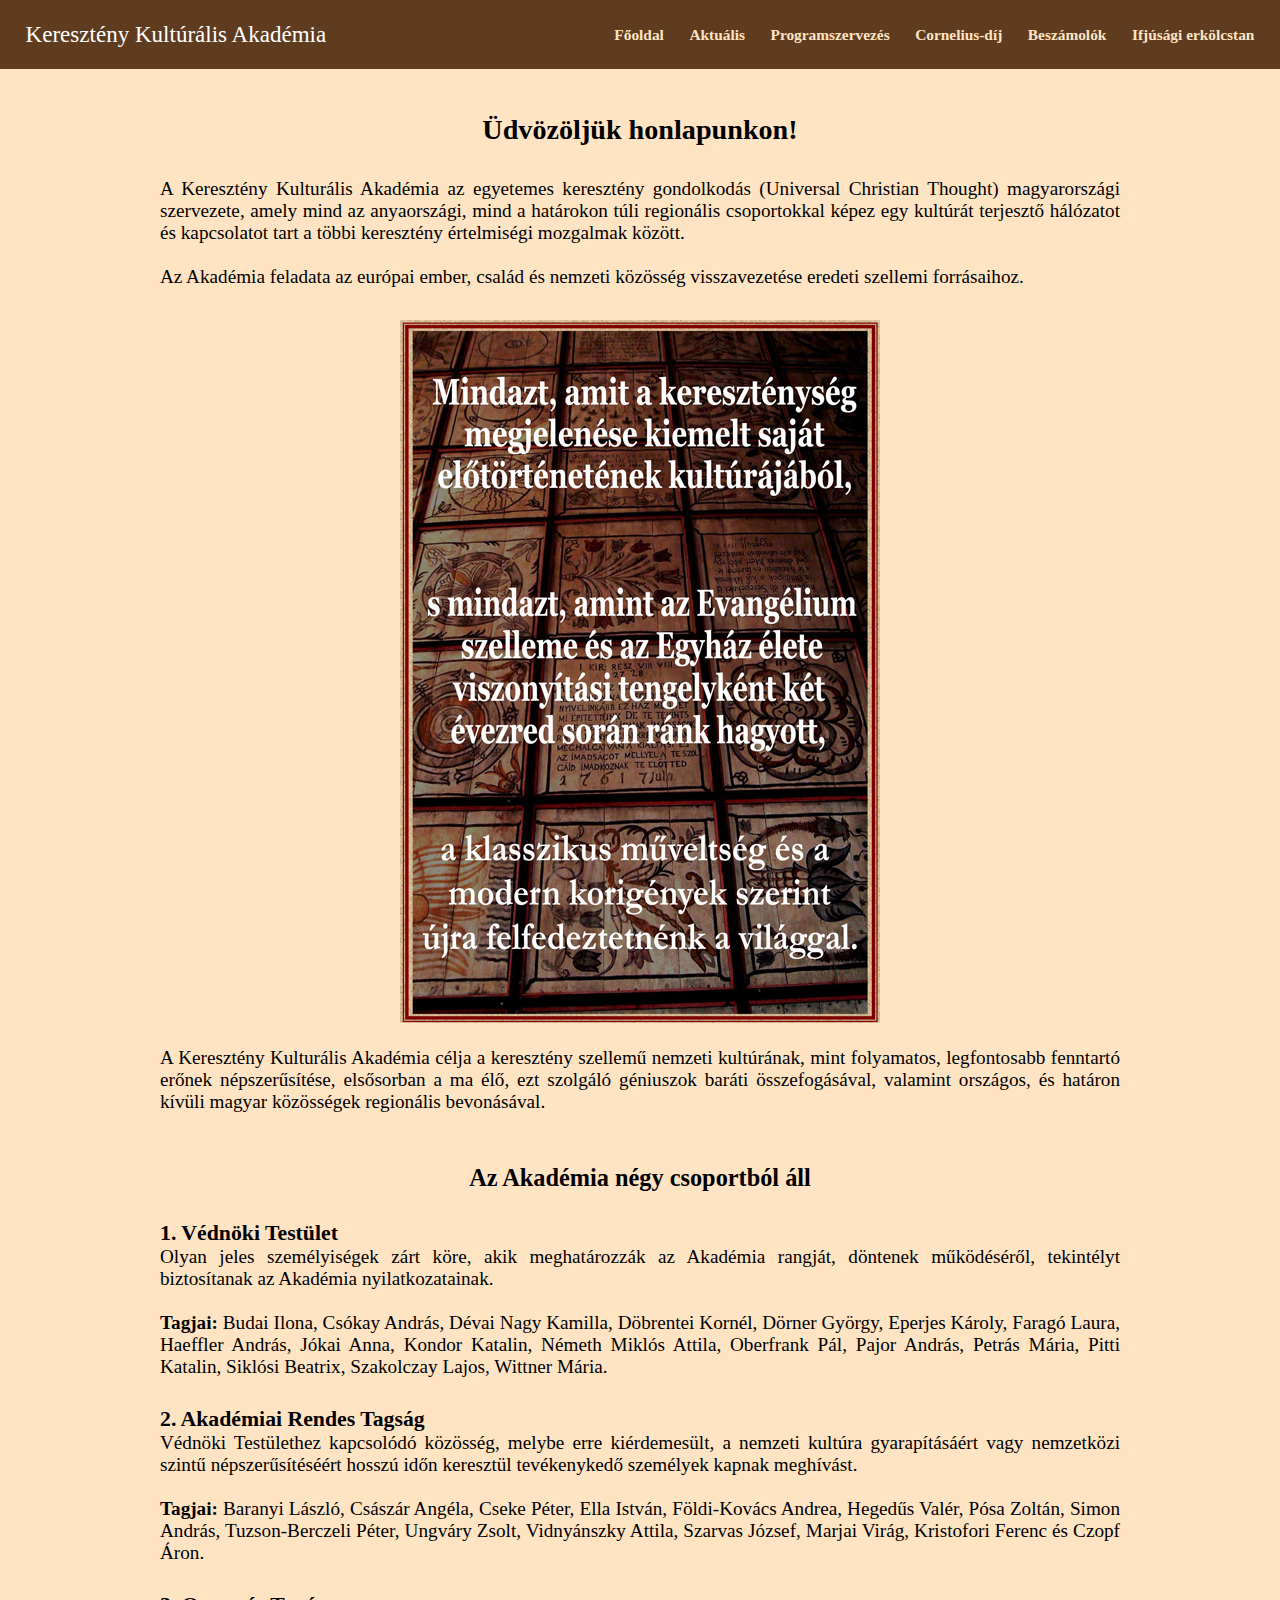
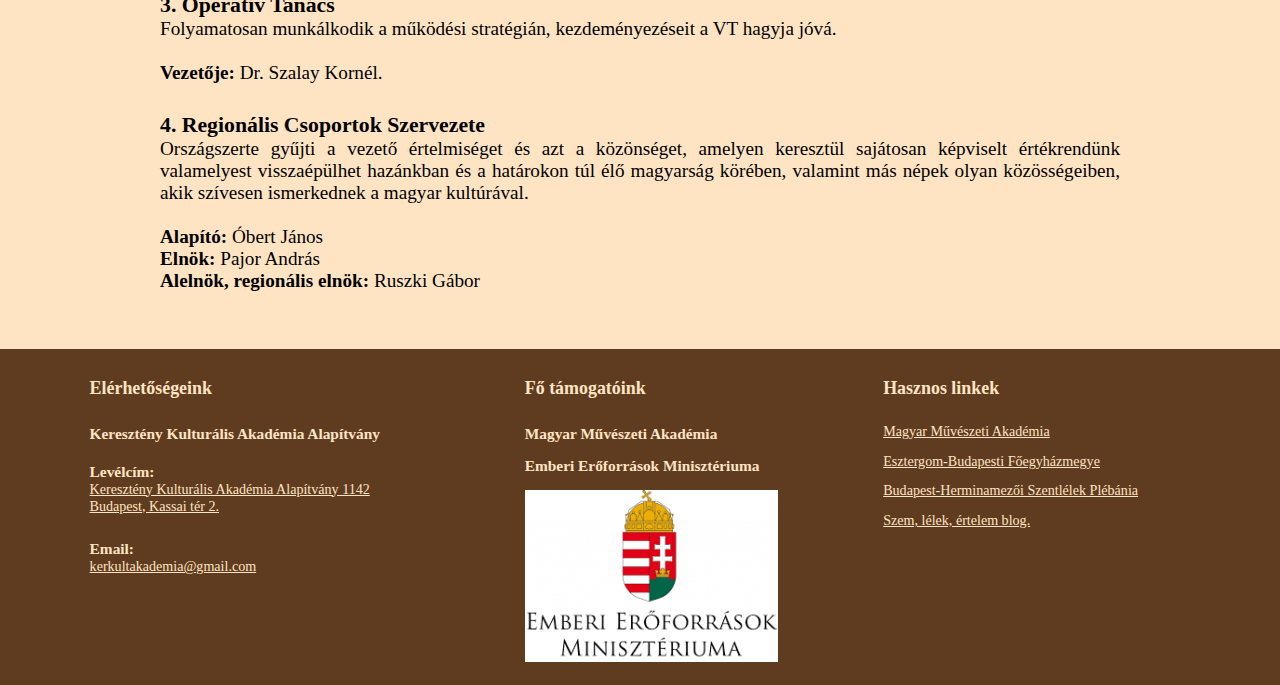
<file: index.html>
<!DOCTYPE html>
<html>
    <head>
        <meta charset="utf-8">
        <meta name="keywords" content="HTML, CSS">
        <meta name="author" content="Gergely Rezsnyák">
        <meta name="viewport" content="width=device-width, initial-scale=1.0">
        <link rel="stylesheet" href="main.css">
        <link rel="icon" href="Images/icon.png">
        <script src="functions.js"></script>
        <title>Főoldal - Keresztény Kultúrális Akadémia</title>
    </head>
    
    <body>
        <script>loadBtns();</script>
        
        <div id="mainDiv">
            <h1>Üdvözöljük honlapunkon!</h1>

            <p>A Keresztény Kulturális Akadémia az egyetemes keresztény gondolkodás (Universal Christian Thought) magyarországi szervezete, 
            amely mind az anyaországi, mind a határokon túli regionális csoportokkal képez egy kultúrát terjesztő hálózatot és kapcsolatot 
            tart a többi keresztény értelmiségi mozgalmak között.<br><br>

            Az Akadémia feladata az európai ember, család és nemzeti közösség visszavezetése eredeti szellemi forrásaihoz.</p>

            <a href="Images/index/cimlap.jpg" style="margin: auto;">
                <img src="Images/index/cimlap.jpg">
            </a>

            <p style="margin: 0;">A Keresztény Kulturális Akadémia célja a keresztény szellemű nemzeti kultúrának, mint folyamatos, legfontosabb fenntartó 
            erőnek népszerűsítése, elsősorban a ma élő, ezt szolgáló géniuszok baráti összefogásával, valamint országos, és határon 
            kívüli magyar közösségek regionális bevonásával.</p>

            <h3 style="margin: 4vw auto 0 auto;">Az Akadémia négy csoportból áll</h3>
            <h4>1. Védnöki Testület</h4>
            <p style="margin: 0;">Olyan jeles személyiségek zárt köre, akik meghatározzák az Akadémia rangját, döntenek 
            működéséről, tekintélyt biztosítanak az Akadémia nyilatkozatainak.<br><br>
            
            <b>Tagjai:</b> Budai Ilona, Csókay András, Dévai Nagy Kamilla, Döbrentei Kornél, Dörner György, Eperjes Károly, Faragó Laura, 
            Haeffler András, Jókai Anna, Kondor Katalin, Németh Miklós Attila, Oberfrank Pál, Pajor András, Petrás Mária, Pitti 
            Katalin, Siklósi Beatrix, Szakolczay Lajos, Wittner Mária.</p>
            
            <h4>2. Akadémiai Rendes Tagság</h4>
            <p style="margin: 0;">Védnöki Testülethez kapcsolódó közösség, melybe erre kiérdemesült, a nemzeti kultúra gyarapításáért vagy nemzetközi 
            szintű népszerűsítéséért hosszú időn keresztül tevékenykedő személyek kapnak meghívást.<br><br>
            
            <b>Tagjai:</b> Baranyi László, Császár Angéla, Cseke Péter, Ella István, Földi-Kovács Andrea, Hegedűs Valér, Pósa Zoltán, Simon 
            András, Tuzson-Berczeli Péter, Ungváry Zsolt, Vidnyánszky Attila, Szarvas József, Marjai Virág, Kristofori Ferenc és Czopf 
            Áron.</p>
            
            <h4>3. Operatív Tanács</h4>
            <p style="margin: 0;">Folyamatosan munkálkodik a működési stratégián, kezdeményezéseit a VT hagyja jóvá.<br><br>
            
            <b>Vezetője:</b> Dr. Szalay Kornél.</p>
            
            <h4>4. Regionális Csoportok Szervezete</h4>
            <p style="margin: 0 0 1vw 0;">Országszerte gyűjti a vezető értelmiséget és azt a közönséget, 
            amelyen keresztül sajátosan képviselt értékrendünk valamelyest visszaépülhet hazánkban és a határokon túl élő magyarság 
            körében, valamint más népek olyan közösségeiben, akik szívesen ismerkednek a magyar kultúrával.<br><br>
            
            <b>Alapító:</b> Óbert János<br>
            <b>Elnök:</b> Pajor András<br>
            <b>Alelnök, regionális elnök:</b> Ruszki Gábor</p>
        </div>

        <script>loadFooter();</script>
    </body>
</html>
</file>
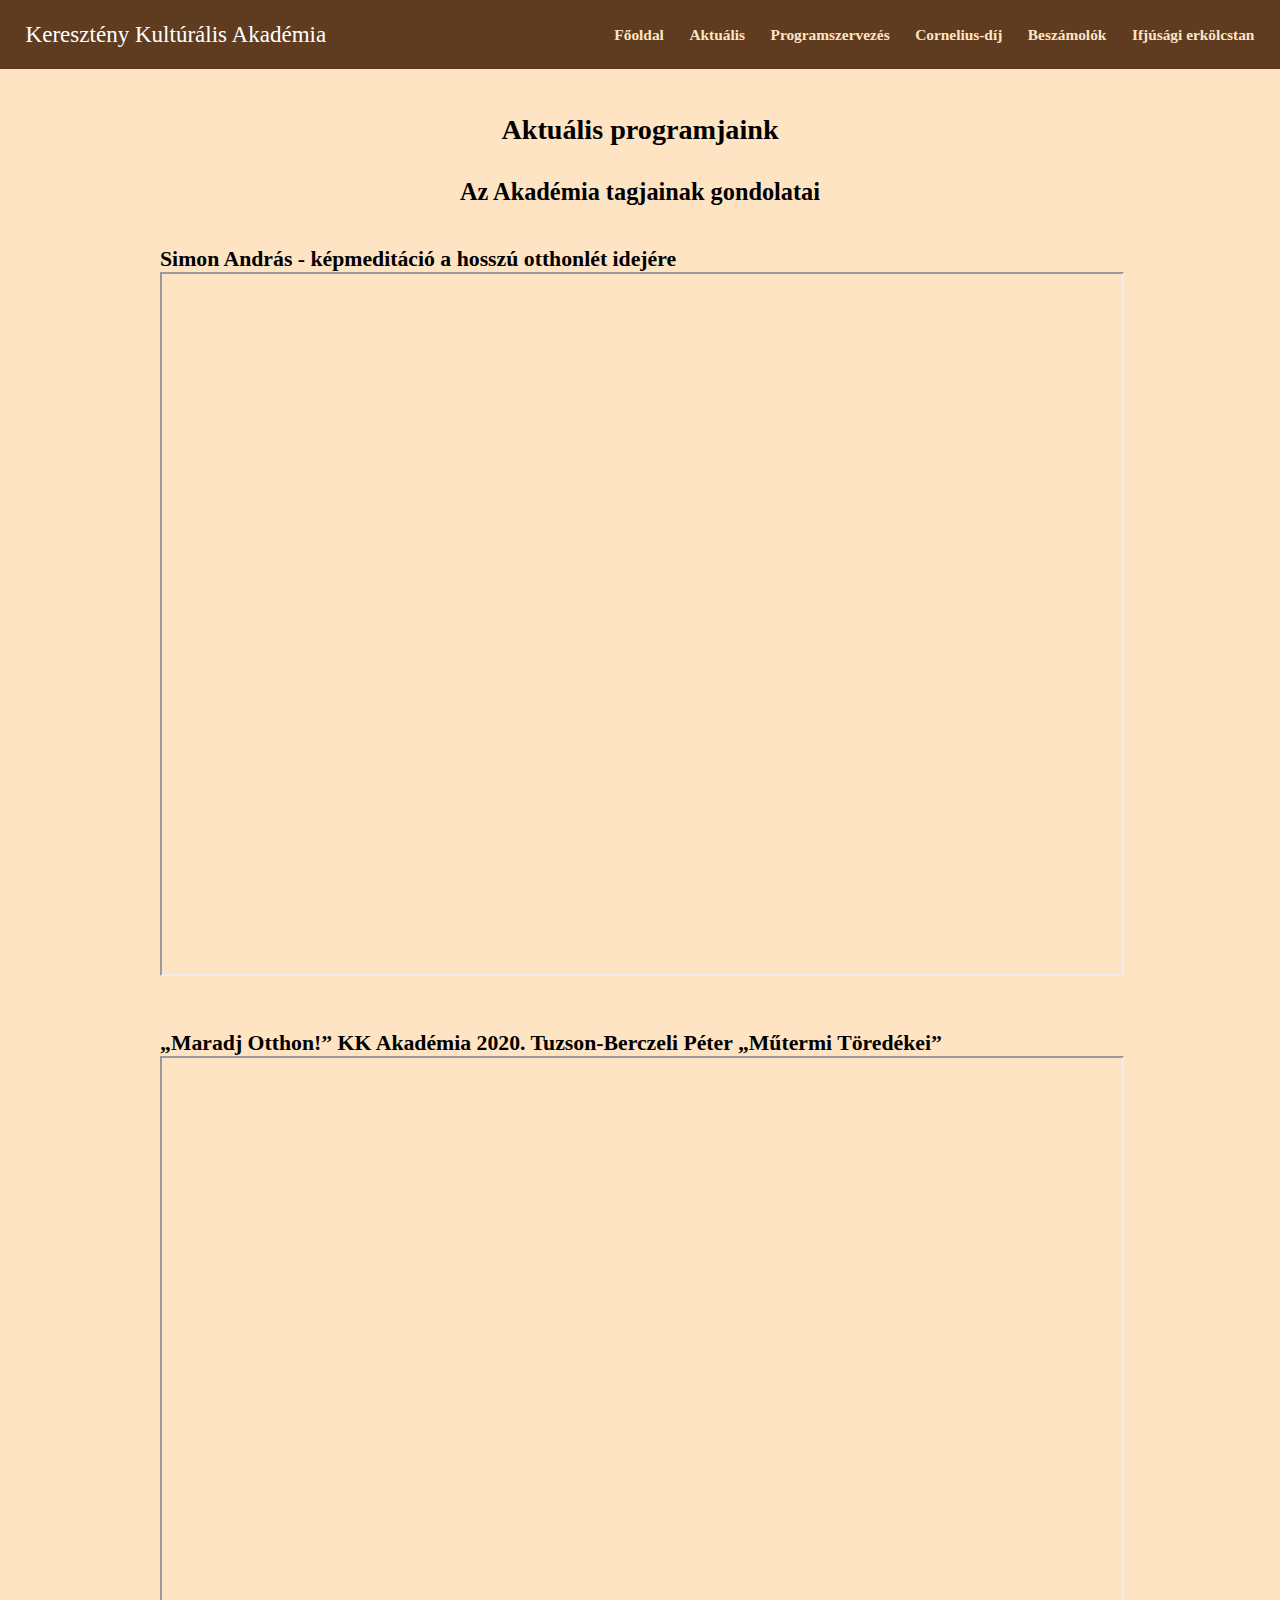
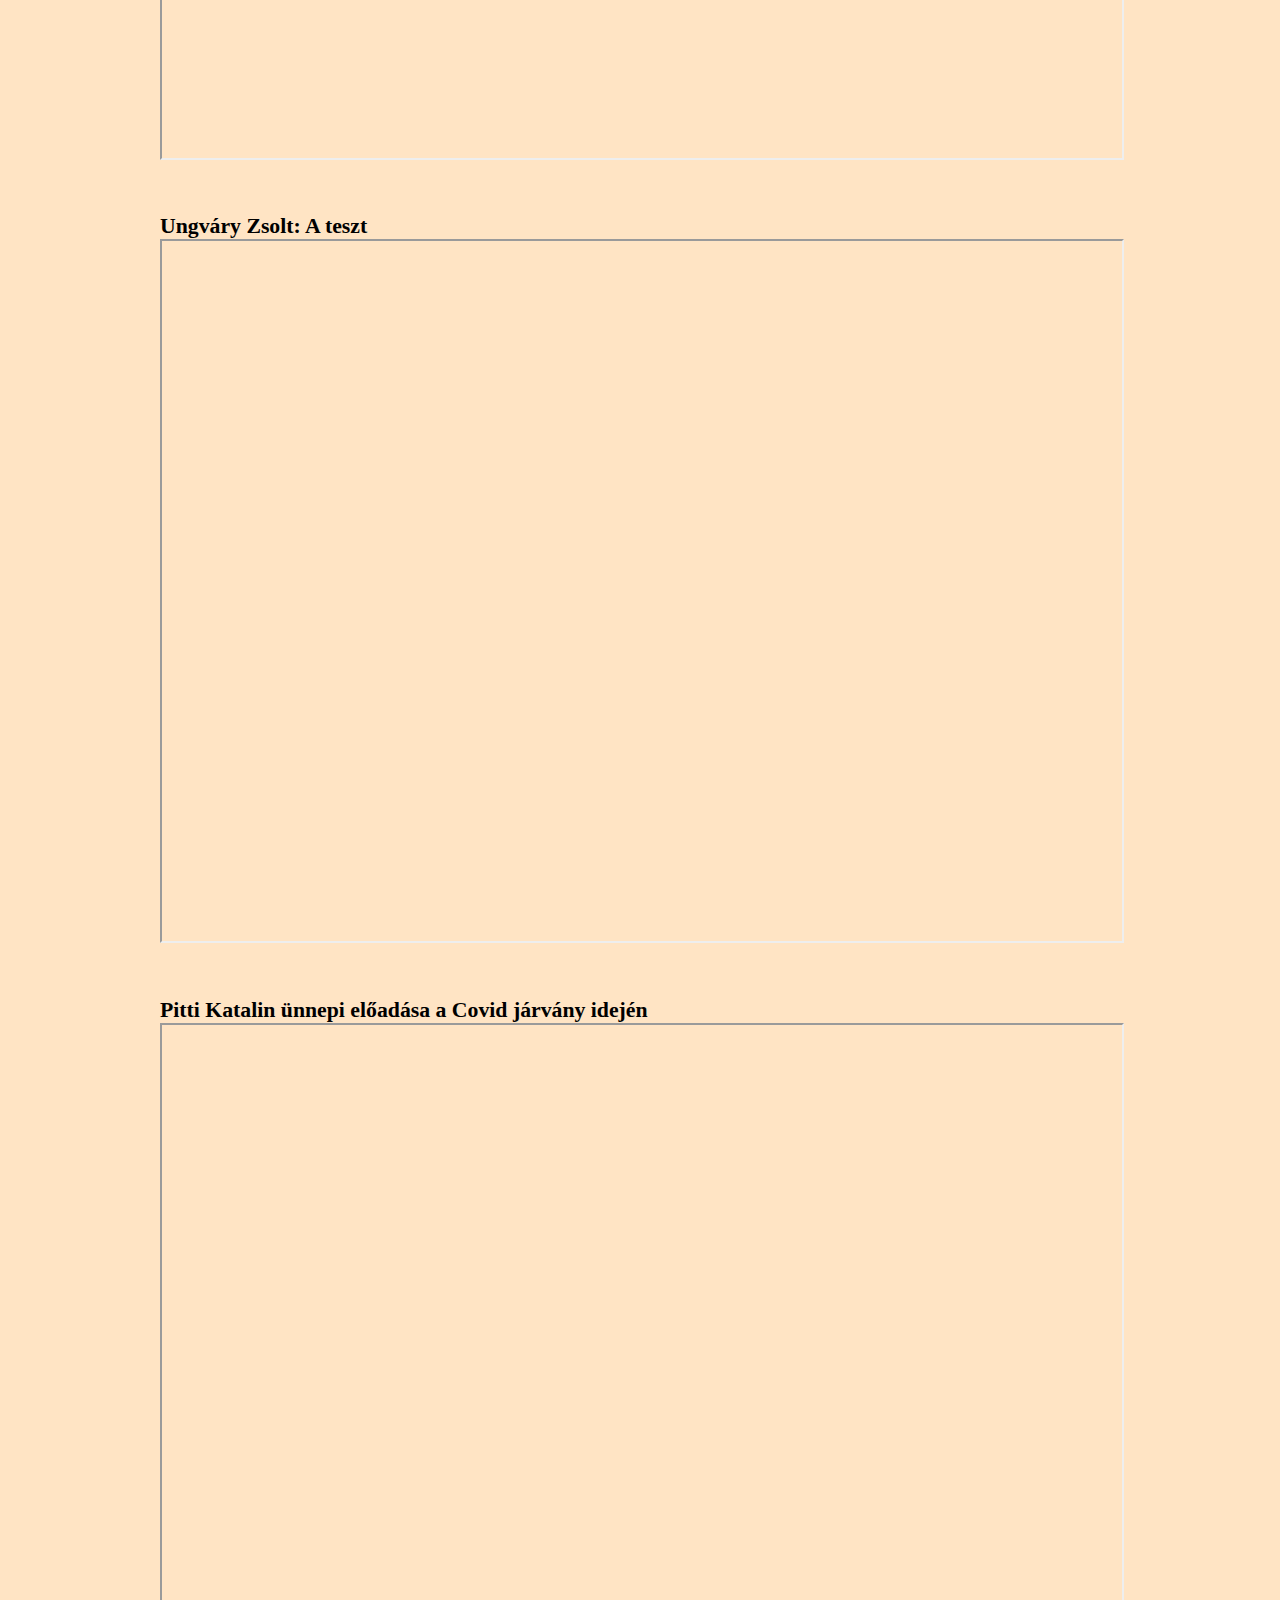
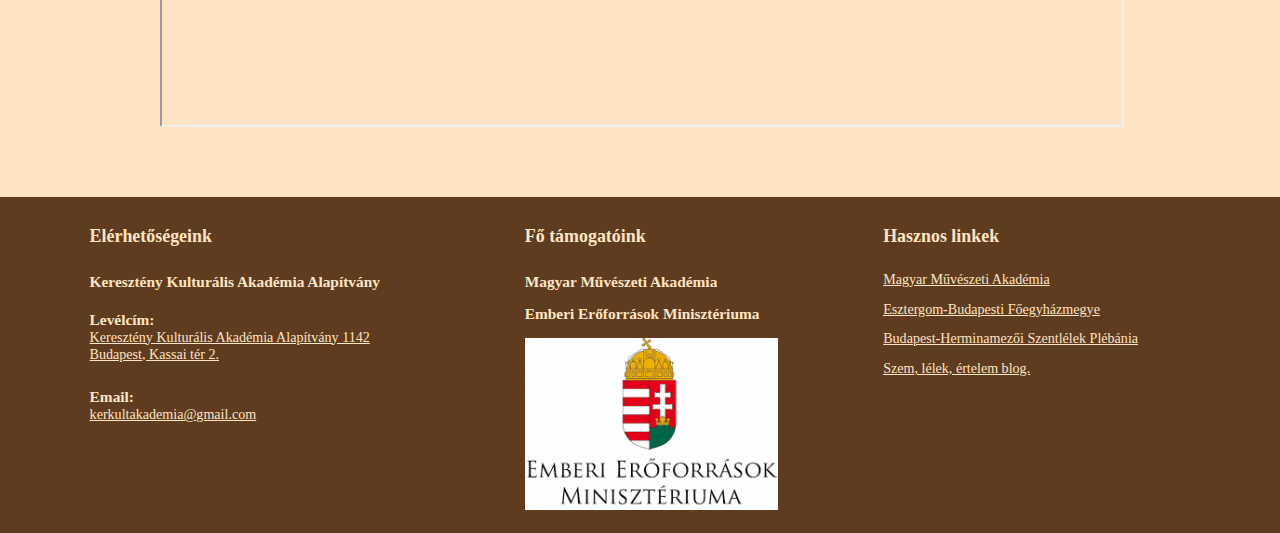
<file: aktualis.html>
<!DOCTYPE html>
<html>
    <head>
        <meta charset="utf-8">
        <meta name="keywords" content="HTML, CSS">
        <meta name="author" content="Gergely Rezsnyák">
        <meta name="viewport" content="width=device-width, initial-scale=1.0">
        <link rel="stylesheet" href="main.css">
        <link rel="icon" href="Images/icon.png">
        <script src="functions.js"></script>
        <title>Aktuális - Keresztény Kultúrális Akadémia</title>
    </head>
    
    <body>
        <script>loadBtns();</script>
        
        <div id="mainDiv">
            <h1>Aktuális programjaink</h1>

            <h3>Az Akadémia tagjainak gondolatai</h3>

            <h4>Simon András - képmeditáció a hosszú otthonlét idejére</h4>
            <iframe width="100%" height="700vw" class="ytVideo" src="https://www.youtube.com/embed/irIMrBhbQp0"></iframe>            

            <h4>„Maradj Otthon!” KK Akadémia 2020. Tuzson-Berczeli Péter „Műtermi Töredékei”</h4>
            <iframe width="100%" height="700vw" class="ytVideo" src="https://www.youtube.com/embed/sYmKFBIusEU"></iframe>            
            
            <h4>Ungváry Zsolt: A teszt</h4>
            <iframe width="100%" height="700vw" class="ytVideo" src="https://www.youtube.com/embed/bivGqqBxdKc"></iframe>            
            
            <h4>Pitti Katalin ünnepi előadása a Covid járvány idején</h4>
            <iframe width="100%" height="700vw" class="ytVideo" src="https://www.youtube.com/embed/Fje4S_BKfBE"></iframe>            
        </div>

        <script>loadFooter();</script>
    </body>
</html>
</file>
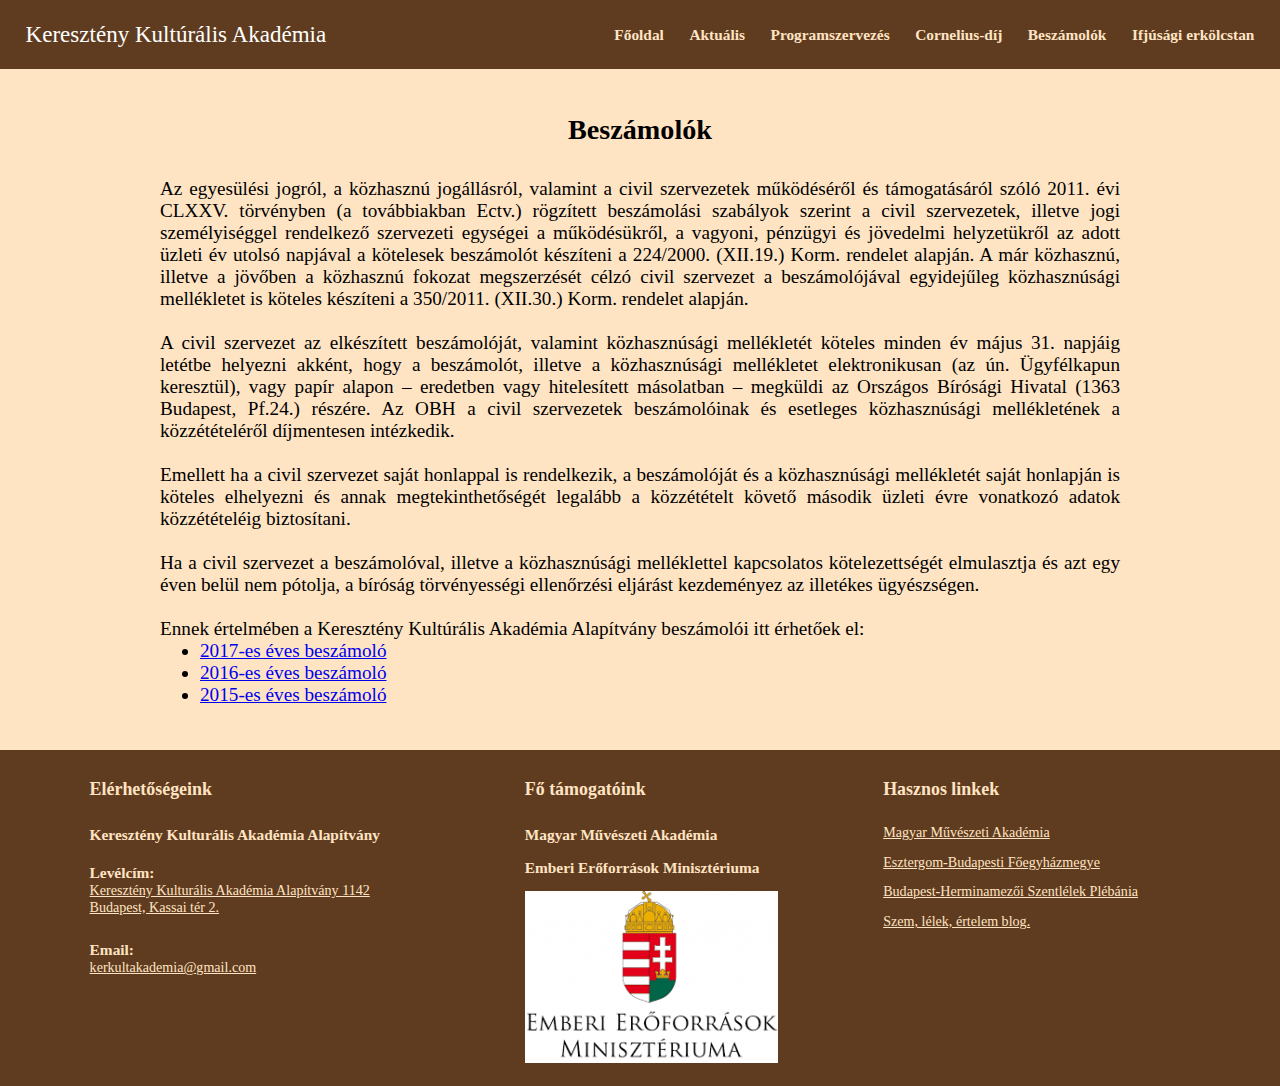
<file: beszamolok.html>
<!DOCTYPE html>
<html>
    <head>
        <meta charset="utf-8">
        <meta name="keywords" content="HTML, CSS">
        <meta name="author" content="Gergely Rezsnyák">
        <meta name="viewport" content="width=device-width, initial-scale=1.0">
        <link rel="stylesheet" href="main.css">
        <link rel="icon" href="Images/icon.png">
        <script src="functions.js"></script>
        <title>Beszámolók - Keresztény Kultúrális Akadémia</title>
    </head>
    
    <body>
        <script>loadBtns();</script>
        
        <div id="mainDiv">
            <h1>Beszámolók</h1>

            <p style="margin-bottom: 0;">Az egyesülési jogról, a közhasznú jogállásról, valamint a civil szervezetek működéséről és támogatásáról 
            szóló 2011. évi CLXXV. törvényben (a továbbiakban Ectv.) rögzített beszámolási szabályok szerint a civil 
            szervezetek, illetve jogi személyiséggel rendelkező szervezeti egységei a működésükről, a vagyoni, pénzügyi 
            és jövedelmi helyzetükről az adott üzleti év utolsó napjával a kötelesek beszámolót készíteni a 224/2000. 
            (XII.19.) Korm. rendelet alapján. A már közhasznú, illetve a jövőben a közhasznú fokozat megszerzését célzó 
            civil szervezet a beszámolójával egyidejűleg közhasznúsági mellékletet is köteles készíteni a 350/2011. 
            (XII.30.) Korm. rendelet alapján.<br><br>

            A civil szervezet az elkészített beszámolóját, valamint közhasznúsági mellékletét köteles minden év május 
            31. napjáig letétbe helyezni akként, hogy a beszámolót, illetve a közhasznúsági mellékletet elektronikusan 
            (az ún. Ügyfélkapun keresztül), vagy papír alapon – eredetben vagy hitelesített másolatban – megküldi az 
            Országos Bírósági Hivatal (1363 Budapest, Pf.24.) részére. Az OBH a civil szervezetek beszámolóinak és 
            esetleges közhasznúsági mellékletének a közzétételéről díjmentesen intézkedik.<br><br>
            
            Emellett ha a civil szervezet saját honlappal is rendelkezik, a beszámolóját és a közhasznúsági mellékletét 
            saját honlapján is köteles elhelyezni és annak megtekinthetőségét legalább a közzétételt követő második üzleti 
            évre vonatkozó adatok közzétételéig biztosítani.<br><br>
            
            Ha a civil szervezet a beszámolóval, illetve a közhasznúsági melléklettel kapcsolatos kötelezettségét elmulasztja 
            és azt egy éven belül nem pótolja, a bíróság törvényességi ellenőrzési eljárást kezdeményez az illetékes ügyészségen.<br><br>

            Ennek értelmében a Keresztény Kultúrális Akadémia Alapítvány beszámolói itt érhetőek el:</p>

            <ul style="margin: 0;">
                <li><a href="Pdf/KKA_2017_eves_beszamolo.pdf" target="_blank">2017-es éves beszámoló</a></li>
                <li><a href="Pdf/KKA_2016_eves_beszamolo.pdf" target="_blank">2016-es éves beszámoló</a></li>
                <li><a href="Pdf/KKA_2015_eves_beszamolo.pdf" target="_blank">2015-es éves beszámoló</a></li>
            </ul>


        </div>

        <script>loadFooter();</script>
    </body>
</html>
</file>
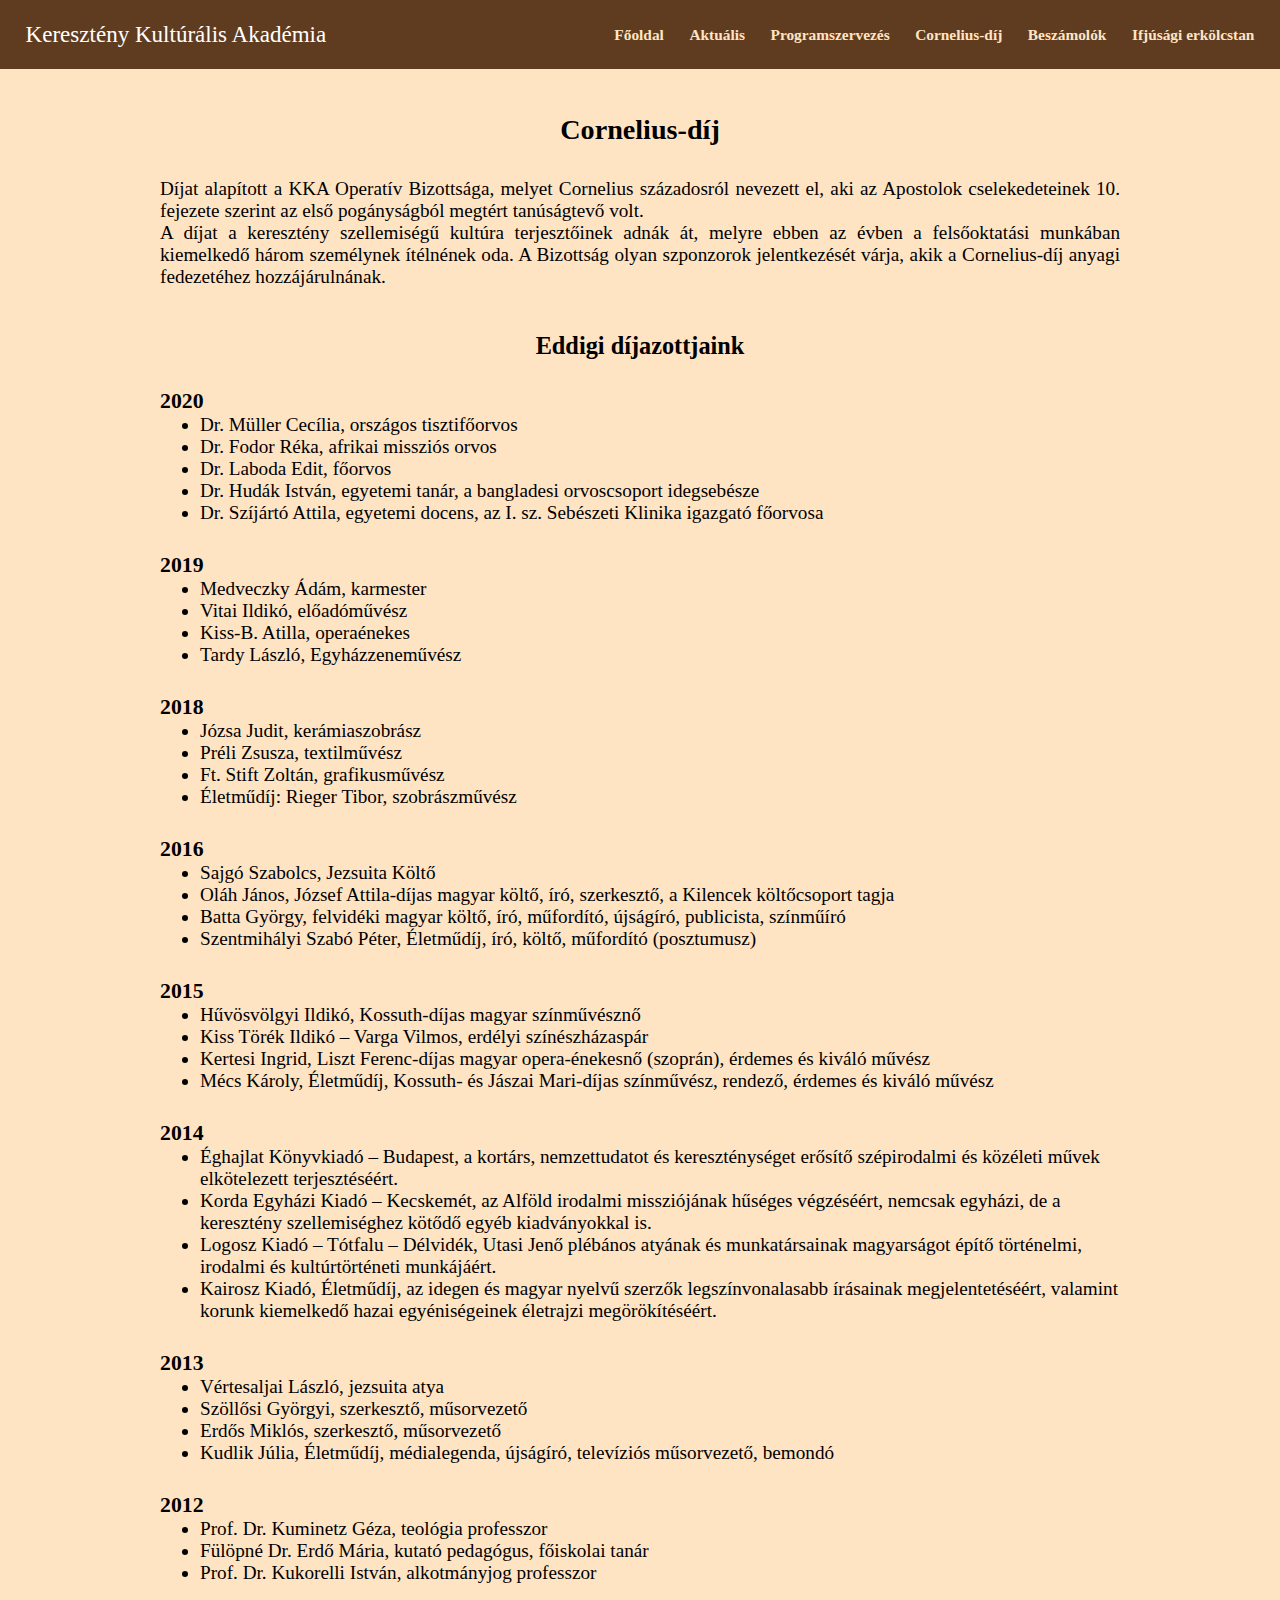
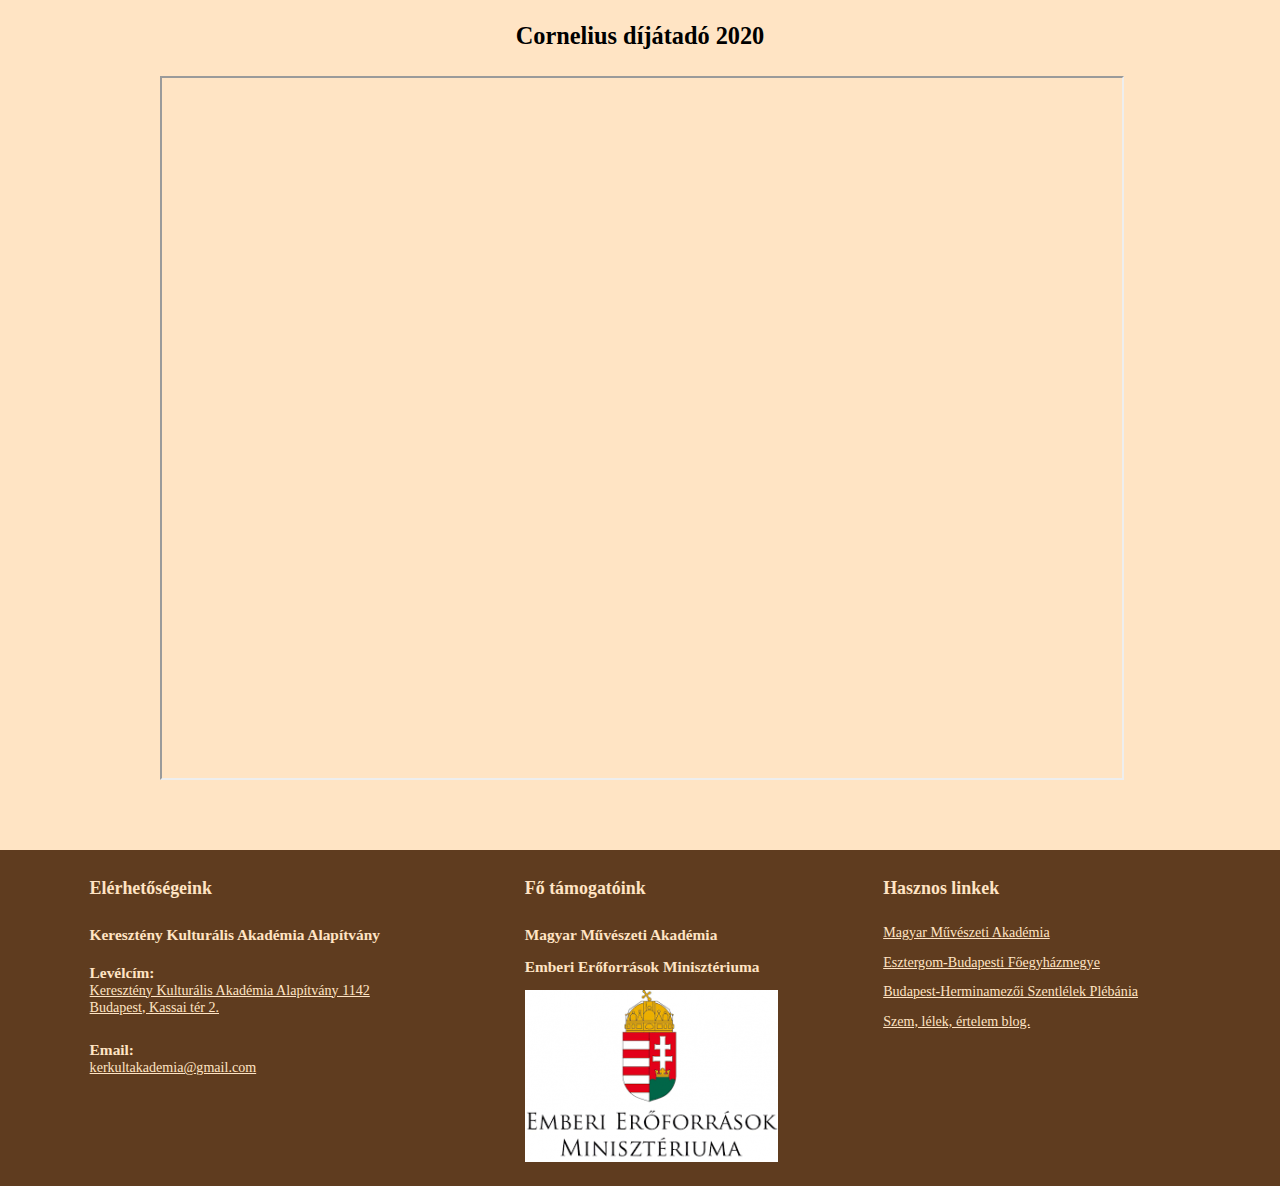
<file: cornelius_dij.html>
<!DOCTYPE html>
<html>
    <head>
        <meta charset="utf-8">
        <meta name="keywords" content="HTML, CSS">
        <meta name="author" content="Gergely Rezsnyák">
        <meta name="viewport" content="width=device-width, initial-scale=1.0">
        <link rel="stylesheet" href="main.css">
        <link rel="icon" href="Images/icon.png">
        <script src="functions.js"></script>
        <title>Cornelius-díj - Keresztény Kultúrális Akadémia</title>
    </head>
    
    <body>
        <script>loadBtns();</script>
        
        <div id="mainDiv">
            <h1>Cornelius-díj</h1>
        
            <p>Díjat alapított a KKA Operatív Bizottsága, melyet Cornelius századosról nevezett el, aki az Apostolok cselekedeteinek 10. fejezete 
            szerint az első pogányságból megtért tanúságtevő volt.<br>
            A díjat a keresztény szellemiségű kultúra terjesztőinek adnák át, melyre ebben az évben a felsőoktatási munkában kiemelkedő három 
            személynek ítélnének oda. A Bizottság olyan szponzorok jelentkezését várja, akik a Cornelius-díj anyagi fedezetéhez hozzájárulnának.</p>

            <h3 style="margin: 2vw auto 0 auto;">Eddigi díjazottjaink</h3>

            <h4>2020</h4>
            <ul style="margin: 0;">
                <li>Dr. Müller Cecília, országos tisztifőorvos</li>
                <li>Dr. Fodor Réka, afrikai missziós orvos</li>
                <li>Dr. Laboda Edit, főorvos</li>
                <li>Dr. Hudák István, egyetemi tanár, a bangladesi orvoscsoport idegsebésze</li>
                <li>Dr. Szíjártó Attila, egyetemi docens, az I. sz. Sebészeti Klinika igazgató főorvosa
            </ul>

            <h4>2019</h4>
            <ul style="margin: 0;">
                <li>Medveczky Ádám, karmester</li>
                <li>Vitai Ildikó, előadóművész</li>
                <li>Kiss-B. Atilla, operaénekes</li>
                <li>Tardy László, Egyházzeneművész</li>
            </ul>

            <h4>2018</h4>
            <ul style="margin: 0;">
                <li>Józsa Judit, kerámiaszobrász</li>
                <li>Préli Zsusza, textilművész</li>
                <li>Ft. Stift Zoltán, grafikusművész</li>
                <li>Életműdíj: Rieger Tibor, szobrászművész</li>
            </ul>

            <h4>2016</h4>
            <ul style="margin: 0;">
                <li>Sajgó Szabolcs, Jezsuita Költő</li>
                <li>Oláh János, József Attila-díjas magyar költő, író, szerkesztő, a Kilencek költőcsoport tagja</li>
                <li>Batta György, felvidéki magyar költő, író, műfordító, újságíró, publicista, színműíró</li>
                <li>Szentmihályi Szabó Péter, Életműdíj, író, költő, műfordító (posztumusz)</li>
            </ul>

            <h4>2015</h4>
            <ul style="margin: 0;">
                <li>Hűvösvölgyi Ildikó, Kossuth-díjas magyar színművésznő</li>
                <li>Kiss Törék Ildikó – Varga Vilmos, erdélyi színészházaspár</li>
                <li>Kertesi Ingrid, Liszt Ferenc-díjas magyar opera-énekesnő (szoprán), érdemes és kiváló művész</li>
                <li>Mécs Károly, Életműdíj, Kossuth- és Jászai Mari-díjas színművész, rendező, érdemes és kiváló művész</li>
            </ul>

            <h4>2014</h4>
            <ul style="margin: 0;">
                <li>Éghajlat Könyvkiadó – Budapest, a kortárs, nemzettudatot és kereszténységet erősítő szépirodalmi és közéleti művek elkötelezett terjesztéséért.</li>
                <li>Korda Egyházi Kiadó – Kecskemét, az Alföld irodalmi missziójának hűséges végzéséért, nemcsak egyházi, de a 
                keresztény szellemiséghez kötődő egyéb kiadványokkal is.</li>
                <li>Logosz Kiadó – Tótfalu – Délvidék, Utasi Jenő plébános atyának és munkatársainak magyarságot építő történelmi, 
                irodalmi és kultúrtörténeti munkájáért.</li>
                <li>Kairosz Kiadó, Életműdíj, az idegen és magyar nyelvű szerzők legszínvonalasabb írásainak megjelentetéséért, valamint korunk kiemelkedő 
                hazai egyéniségeinek életrajzi megörökítéséért.</li>
            </ul>

            <h4>2013</h4>
            <ul style="margin: 0;">
                <li>Vértesaljai László, jezsuita atya</li>
                <li>Szöllősi Györgyi, szerkesztő, műsorvezető</li>
                <li>Erdős Miklós, szerkesztő, műsorvezető</li>
                <li>Kudlik Júlia, Életműdíj, médialegenda, újságíró, televíziós műsorvezető, bemondó</li>
            </ul>

            
            <h4>2012</h4>
            <ul style="margin: 0;">
                <li>Prof. Dr. Kuminetz Géza, teológia professzor</li>
                <li>Fülöpné Dr. Erdő Mária, kutató pedagógus, főiskolai tanár</li>
                <li>Prof. Dr. Kukorelli István, alkotmányjog professzor</li>
            </ul>

            <h3 style="margin: 3vw auto 2vw auto;">Cornelius díjátadó 2020</h3>
            <iframe width="100%" height="700vw" class="ytVideo" src="https://www.youtube.com/embed/cH7d-DSOKvM"></iframe>            
        </div>

        <script>loadFooter();</script>
    </body>
</html>
</file>
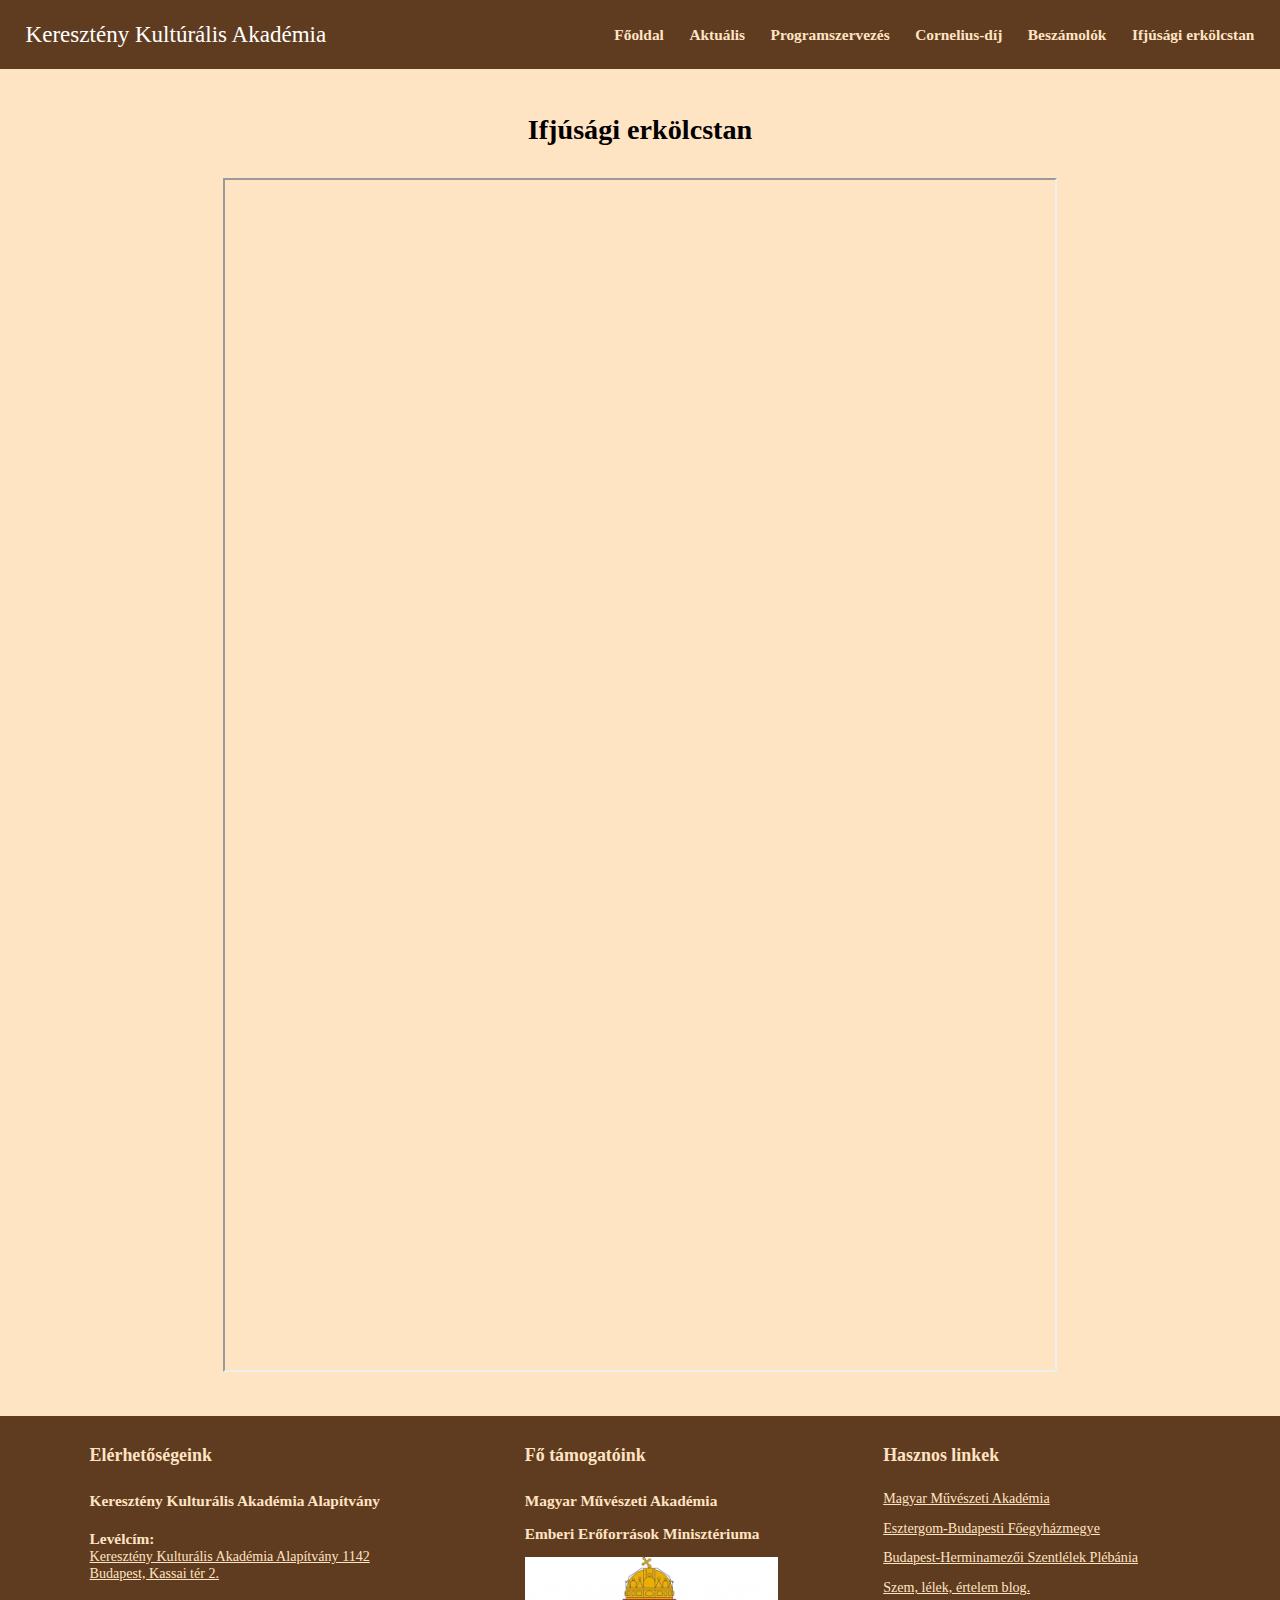
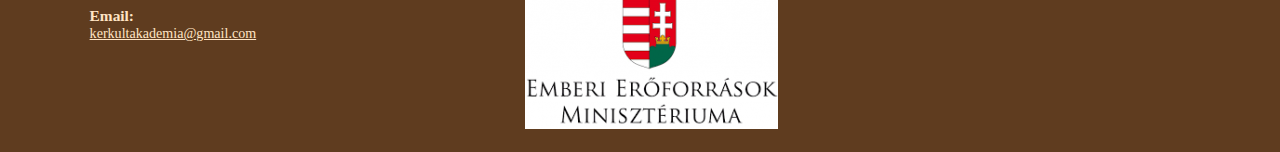
<file: ifjusagi_erkolcstan.html>
<!DOCTYPE html>
<html>
    <head>
        <meta charset="utf-8">
        <meta name="keywords" content="HTML, CSS">
        <meta name="author" content="Gergely Rezsnyák">
        <meta name="viewport" content="width=device-width, initial-scale=1.0">
        <link rel="stylesheet" href="main.css">
        <link rel="icon" href="Images/icon.png">
        <script src="functions.js"></script>
        <title>Ifjúsági erkölcstan - Keresztény Kultúrális Akadémia</title>
    </head>
    
    <body>
        <script>loadBtns();</script>
        
        <div id="mainDiv">
            <h1>Ifjúsági erkölcstan</h1>

            <iframe src="Pdf/ifjusagi_erkolcstan.pdf#toolbar=1" width="830vw" height="1190vw" style="margin: auto;"></iframe>
        </div>

        <script>loadFooter();</script>
    </body>
</html>
</file>
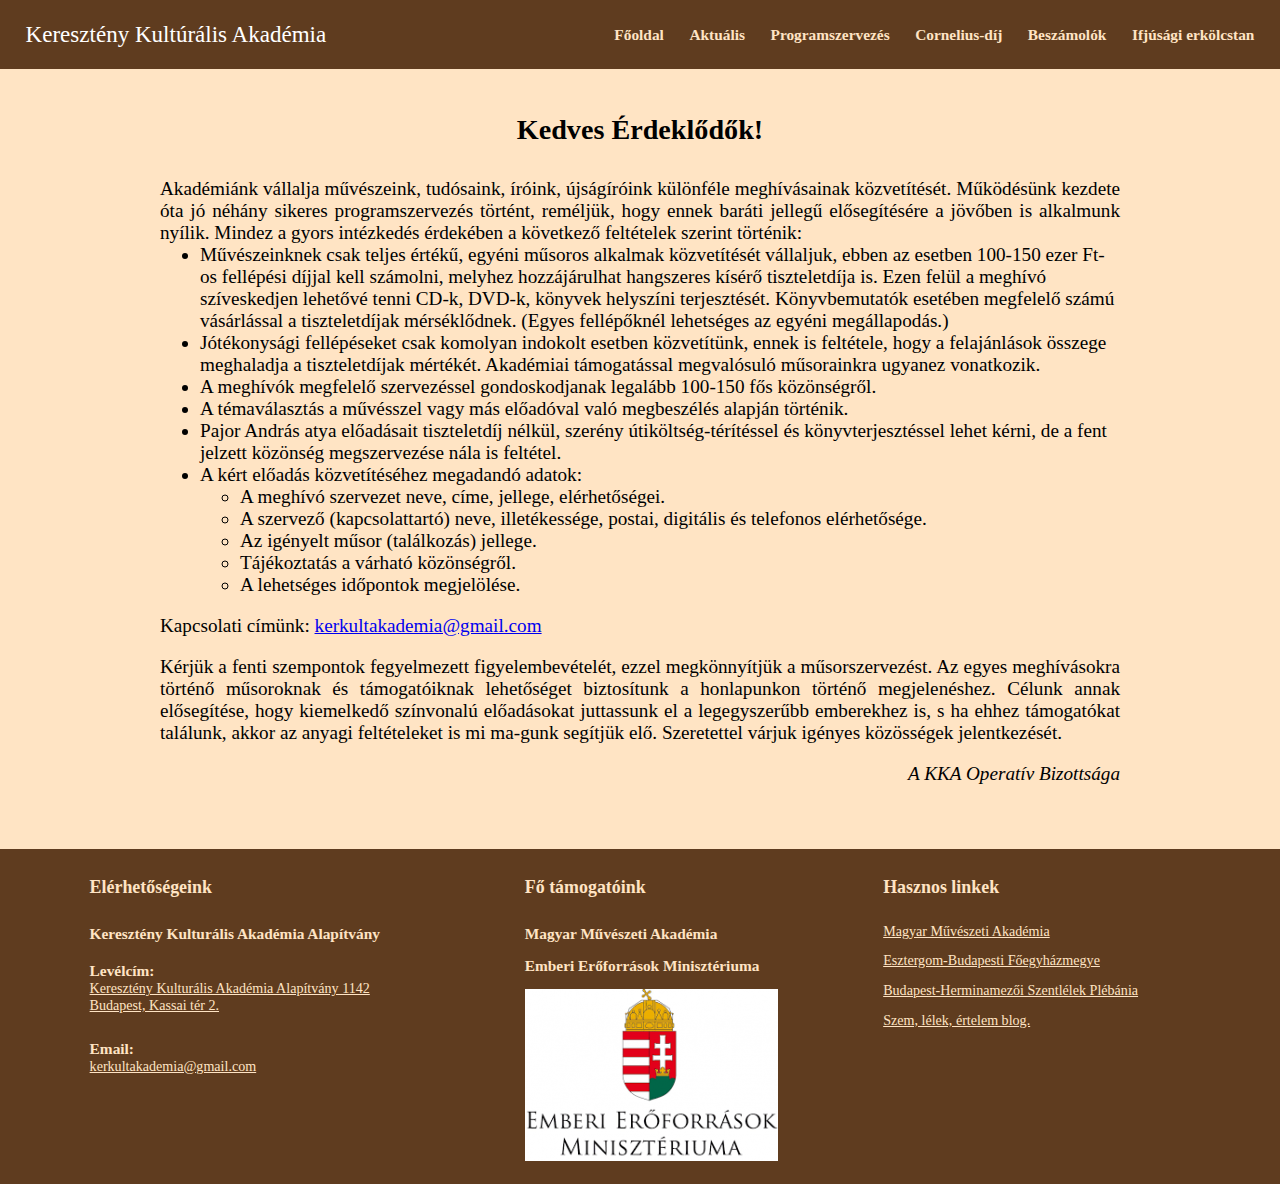
<file: programszervezes.html>
<!DOCTYPE html>
<html>
    <head>
        <meta charset="utf-8">
        <meta name="keywords" content="HTML, CSS">
        <meta name="author" content="Gergely Rezsnyák">
        <meta name="viewport" content="width=device-width, initial-scale=1.0">
        <link rel="stylesheet" href="main.css">
        <link rel="icon" href="Images/icon.png">
        <script src="functions.js"></script>
        <title>Programszervezés - Keresztény Kultúrális Akadémia</title>
    </head>
    
    <body>
        <script>loadBtns();</script>
        
        <div id="mainDiv">
            <h1>Kedves Érdeklődők!</h1>

            <p style="margin-bottom: 0;">Akadémiánk vállalja művészeink, tudósaink, íróink, újságíróink különféle meghívásainak közvetítését. Működésünk kezdete 
            óta jó néhány sikeres programszervezés történt, reméljük, hogy ennek baráti jellegű elősegítésére a jövőben is alkalmunk 
            nyílik. Mindez a gyors intézkedés érdekében a következő feltételek szerint történik:</p>

            <ul style="margin-top: 0;">
                <li>Művészeinknek csak teljes értékű, egyéni műsoros alkalmak közvetítését vállaljuk, ebben az esetben 100-150 ezer 
                Ft-os fellépési díjjal kell számolni, melyhez hozzájárulhat hangszeres kísérő tiszteletdíja is. Ezen felül a meghívó 
                szíveskedjen lehetővé tenni CD-k, DVD-k, könyvek helyszíni terjesztését. Könyvbemutatók esetében megfelelő számú 
                vásárlással a tiszteletdíjak mérséklődnek. (Egyes fellépőknél lehetséges az egyéni megállapodás.)</li>
                <li>Jótékonysági fellépéseket csak komolyan indokolt esetben közvetítünk, ennek is feltétele, hogy a felajánlások 
                összege meghaladja a tiszteletdíjak mértékét. Akadémiai támogatással megvalósuló műsorainkra ugyanez vonatkozik.</li>
                <li>A meghívók megfelelő szervezéssel gondoskodjanak legalább 100-150 fős közönségről.</li>
                <li>A témaválasztás a művésszel vagy más előadóval való megbeszélés alapján történik.</li>
                <li>Pajor András atya előadásait tiszteletdíj nélkül, szerény útiköltség-térítéssel és könyvterjesztéssel lehet kérni, 
                de a fent jelzett közönség megszervezése nála is feltétel.</li>
                <li>A kért előadás közvetítéséhez megadandó adatok:</li>
                <ul>
                    <li class="li1">A meghívó szervezet neve, címe, jellege, elérhetőségei.</li>
                    <li class="li1">A szervező (kapcsolattartó) neve, illetékessége, postai, digitális és telefonos elérhetősége.</li>
                    <li class="li1">Az igényelt műsor (találkozás) jellege.</li>
                    <li class="li1">Tájékoztatás a várható közönségről.</li>
                    <li class="li1">A lehetséges időpontok megjelölése.</li>
                </ul>
            </ul>

            <p>Kapcsolati címünk: <a href="mailto:kerkultakademia@gmail.com">kerkultakademia@gmail.com</a></p>

            <p>Kérjük a fenti szempontok fegyelmezett figyelembevételét, ezzel megkönnyítjük a műsorszervezést. Az egyes meghívásokra 
            történő műsoroknak és támogatóiknak lehetőséget biztosítunk a honlapunkon történő megjelenéshez. Célunk annak elősegítése, 
            hogy kiemelkedő színvonalú előadásokat juttassunk el a legegyszerűbb emberekhez is, s ha ehhez támogatókat találunk, akkor 
            az anyagi feltételeket is mi ma-gunk segítjük elő. Szeretettel várjuk igényes közösségek jelentkezését.</p>

            <p class="signature">A KKA Operatív Bizottsága</p>
           
        </div>

        <script>loadFooter();</script>
    </body>
</html>
</file>
<file: main.css>
html {
    background-color: bisque;
    font-family: "Book Antiqua";
    font-size: 1.5vw;
    height: 100%;
}

body {
    margin: 0;
    height: 100%;
}

#btnsDiv {
    display: flex;
    flex-direction: row;
    position: relative;
    background-color: rgb(95, 60, 31);
    font-size: 1.2vw;
    width: 100%;
}

#mainBtn {
    color: white;
    text-decoration: none;
    font-size: 1.8vw;
    margin: auto 0 auto 2vw;
}

#littleBtnsDiv {
    margin-left: auto;
    padding-right: 1vw;
}

.btnA {
    display: inline-block;
    position: relative;
    margin: 2vw 1vw 2vw 1vw;
    font-weight: bold;
    text-decoration: none;
    color: bisque;
}

.btnA:after {
    position: absolute;
    content: '';
    width: 100%;
    transform: scaleX(0);
    height: .2vw;
    bottom: 0;
    left: 0;
    background-color: bisque;
    transform-origin: bottom right;
    transition: transform 0.25s ease-out;
}

.btnA:hover:after {
    transform: scaleX(1);
    transform-origin: bottom left;
}

#mainDiv {
    display: flex;
    flex-direction: column;
    width: 75%;
    margin: 2vw auto 3.5vw auto;
}

h1 {
    font-size: 2.2vw;
    text-align: center;
    margin-bottom: 2.5vw;
}

h3 {
    font-size: 1.9vw;
    text-align: center;
    margin: 0 auto 1vw auto;
}

h4 {
    margin-bottom: 0;
    font-size: 1.7vw;
}

p {
    text-align: justify;
    margin-top: 0;
}

.li1 {
    margin-top: 0;
    list-style: circle;
}

.signature {
    text-align: right;
    font-style: italic;
}

.ytVideo {
    max-width: 100%;
    margin: auto;
    margin-bottom: 2vw;
}















#tableTitle {
    margin: 0;
    font-size: 1.5vw;
    font-weight: bold;
    text-align: left;
}

table {
    width: 100%;
    border-collapse: collapse;
}

th {
    border: .1vw solid black;
}

td {
    font-size: 1.3vw;
    border: .1vw solid black;
}

img {
    margin: 1vw auto 1.5vw auto;
    max-width: 100%;
}

.bigMapResponsive {
    overflow: hidden;
    padding-bottom: 56.25%;
    position: relative;
    height: 0;
}

iframe {
    max-width: 100%;
}

.bigMapResponsive iframe {
    left: 0;
    top: 0;
    height: 100%;
    width: 100%;
    position: absolute;
}

#map {
    width: 17vw;
    margin: auto;
    font-size: 1.1vw;
}

.mapResponsive {
    overflow: hidden;
    position: relative;
    height: 9.5vw;
    border-radius: 1vw;
    margin: 0;
}

.mapResponsive iframe{
    position: absolute;
    height: 100%;
    width: 100%;
    left: 0;
    top: 0;
}

#footerDiv {
    display: flex;
    flex-direction: row;
    background-color: rgb(95, 60, 31);
    font-size: 1.1vw;
    color: bisque;
    padding: 2.2vw 0 1.8vw 0;
    bottom: 0;
}

.footerSubDiv {
    display: flex;
    flex-direction: column;
    width: 25%;
}

.footerSubDiv a {
    color: bisque;
    margin: 0 0 1vw 0;
}

.footerTitle {
    font-size: 1.4vw;
    font-weight: bold;
}

.footerSubTitle {
    font-size: 1.2vw;
    font-weight: bold;
    margin: 1vw 0 0 0;
}
</file>
